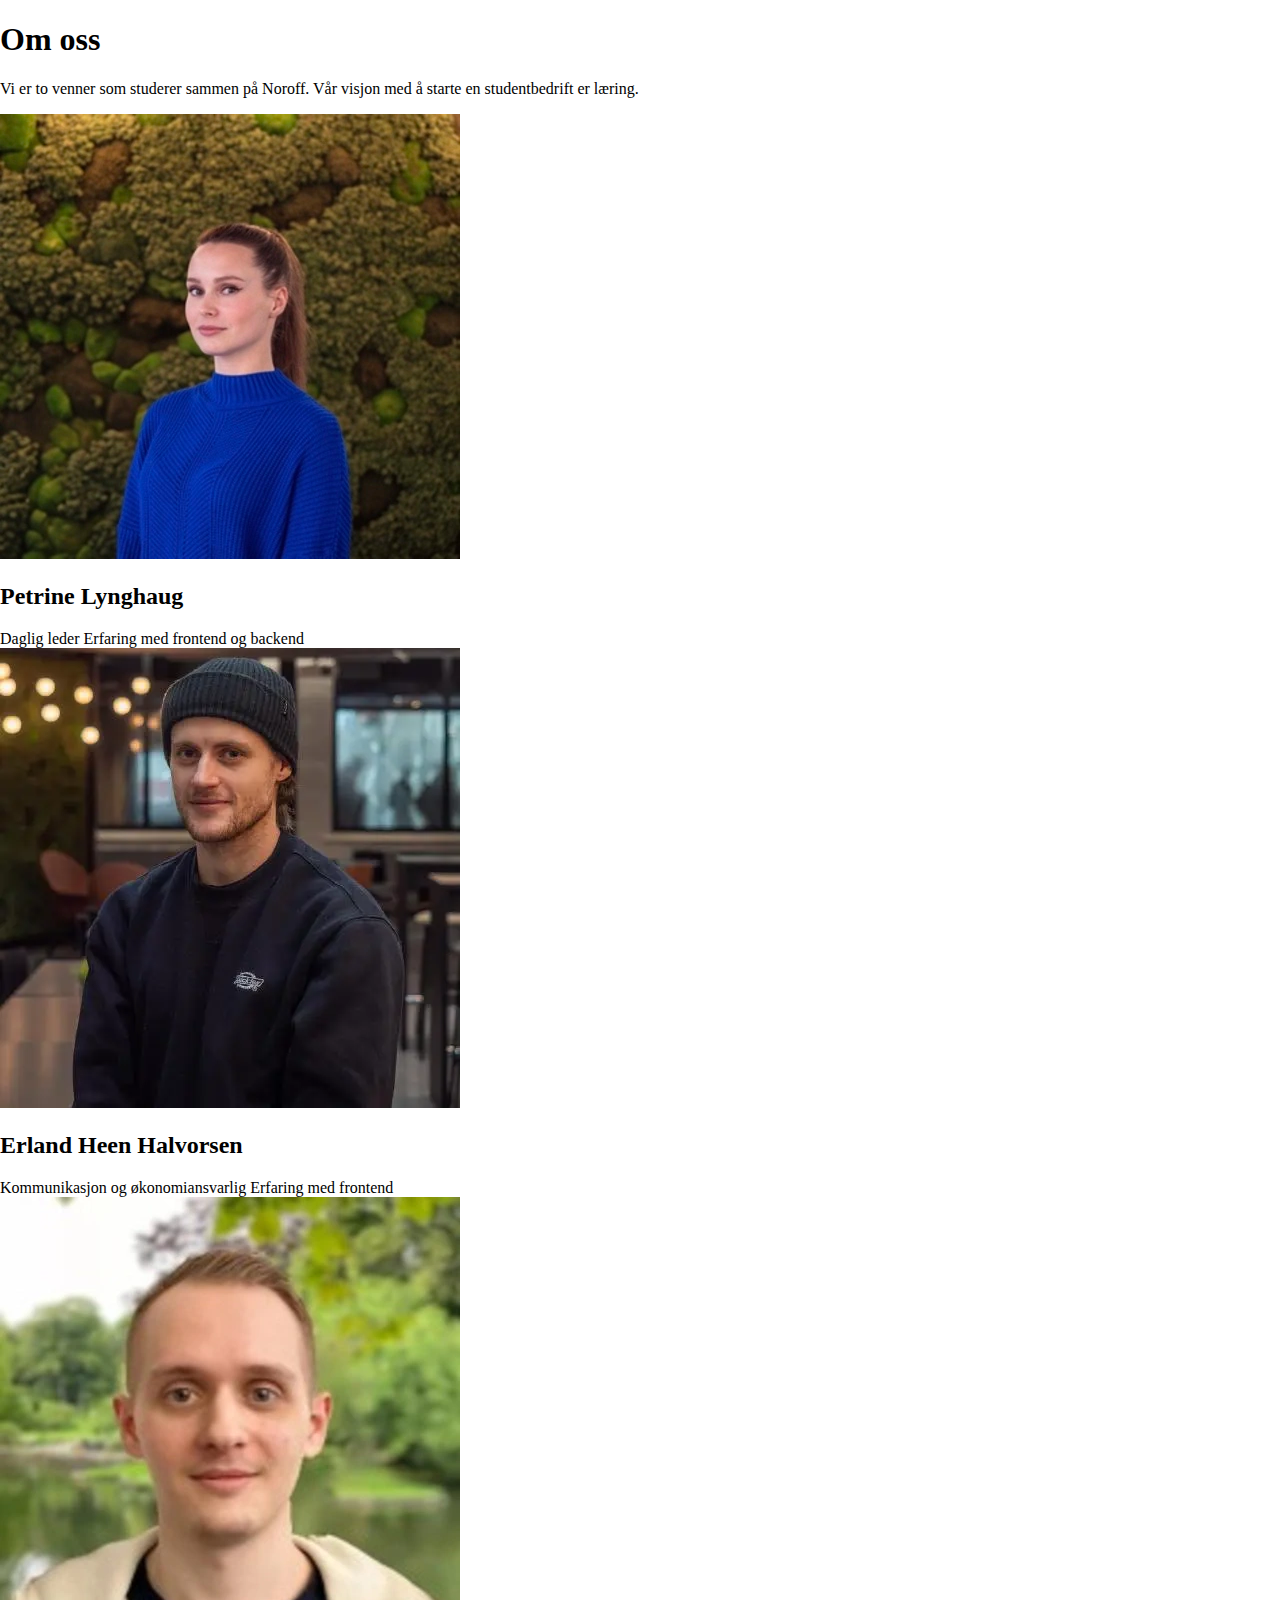
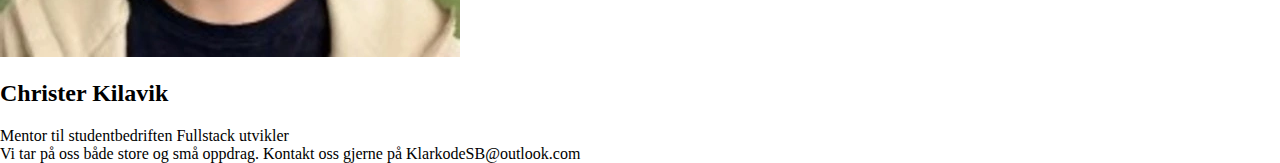
<file: omoss.html>
<!DOCTYPE html>
<html lang="en">
<head>
    <meta charset="UTF-8">
    <meta name="viewport" content="width=device-width, initial-scale=1.0">
    <link rel="stylesheet" href="./css/mobile.css">
    <link rel="stylesheet" href="./css/styles.css">
    <title>Document</title>
</head>
<body>
    <main>

        <div class="about-header">
            <h1>Om oss</h1>
            <p>
               Vi er to venner som studerer sammen på Noroff. Vår visjon med å starte en studentbedrift er læring.
            </p>
        </div>

        <div class="card-wrapper">
            <div class="card-person">
                <div class="card-person-img">
                    <picture class="petrine-img">
                        <source srcset='./assets/petrine.webp' />
                        <img src='./assets/Petrine.jpg' alt='MDN' />
                    </picture>
                </div>

                <div class="card-person-content">
                    <h2>Petrine Lynghaug</h2>
                    <span class="title">Daglig leder</span>
                    <span class="dev">Erfaring med frontend og backend</span>
                </div>
            </div>

            <div class="card-wrapper">    
                <div class="card-person">
                    <div class="card-person-img">
                        <picture class="erland-img">
                            <source srcset='./assets/erland.webp' />
                            <img src='./assets/Erland.jpg' alt='MDN' />
                        </picture>
                    </div>

                    <div class="card-person-content">
                        <h2>Erland Heen Halvorsen</h2>
                        <span class="title">Kommunikasjon og økonomiansvarlig</span>
                        <span class="dev">Erfaring med frontend</span>
                    </div>
                </div>
            </div>    
        </div>

        <div class="card-wrapper">    
            <div class="card-person">
                <div class="card-person-img">
                    <picture class="christer-img">
                        <source srcset='./assets/christer.webp' />
                        <img src='./assets/christer.png' alt='MDN' />
                    </picture>
                </div>

                <div class="card-person-content">
                    <h2>Christer Kilavik</h2>
                    <span class="title">Mentor til studentbedriften</span>
                    <span class="dev">Fullstack utvikler</span>
                </div>
            </div>
        </div>    
    </div>

      <div class="info">
        <span>Vi tar på oss både store og små oppdrag. </span>
        <span>Kontakt oss gjerne på KlarkodeSB@outlook.com</span>
      </div>

    </main>
</body>
</html>
</file>
<file: css/mobile.css>
@media screen and (max-width: 600px) {
    *{
        box-sizing: border-box;
    }
    
    .card-wrapper {
        display: flex;
        flex-direction: column;
        align-items: center;
        padding: 24px;
    }

    .card-person{
        width: 100%;
        max-width: 300px;
        height: 400px;
        margin-bottom: 36px;
        border-radius: 10px;
        overflow: hidden;
        box-shadow: 0 10px 20px rgba(0, 0, 0, .1), 0 3px 6px rgba(0, 0, 0, .2);
    }

    .card-person-img,
    .card-person-content {
        width: 100%;
        overflow: hidden;
    }
    .card-person-img { height: 70% }
    .card-person-content {
        height: 30%;
        padding: 10px;
        display: flex;
        flex-direction: column;
    }

    .card-person-img picture img {
        width: 100%;
        height: 100%;
        object-fit: cover;
    }

    .card-person h2{
        margin-top: 2px;
        margin-bottom: 0;
        font-size: 20px;
        font-weight: 550;
        text-transform: uppercase;
    }
    .card-person .title{
        padding: 0 0 8px 0;
    }

    
}
</file>
<file: css/styles.css>
/* Imports */

/* Variables */
:root {
    /* https://daisyui.com/docs/colors/ */
    /* https://rosepinetheme.com/palette/ingredients/ */
    --primary:           #545454;
    --primary-content:   #d4d4d4;

    --secondary:         #000;
    --secondary-content: #000;

    --accent:            #7f7f7f;
    --accent-content:    #a7a7a7;

    --neutral:           #000;
    --neutral-content:   #000;

    --base-100:          #000;
    --base-200:          #000;
    --base-300:          #000;
    --base-content:      #000;

    /* States */
    --info:              #000;
    --info-content:      #000;

    --success:           #000;
    --success-content:   #000;

    --warning:           #000;
    --warning-content:   #000;

    --error:             #000;
    --error-content:     #000;
}

/* Global styles */
* {
    box-sizing: border-box;
}

html,
body {
    width: 100%;
    height: 100%;
    margin: 0;
    padding: 0;
}
.header-row {
    display: flex;
    background-color: var(--primary);
    padding: 10px 5%;
    width: 100%;
}
.header-column {
    display: flex;
    width: 100%;
    justify-content: space-between;
    
}
#header-img {
    background-color: #000;
    border: 3px solid black;
}
.nav-link {
    display: flex;
    margin: 10px 10px;
    font-weight: bold;
    text-decoration: none;
    color: var(--primary-content);
    font-size: 1.2em;
    transition: ease-in 0.3s;
}
.nav-link:hover {
    color: var(--accent-content);
}
</file>
